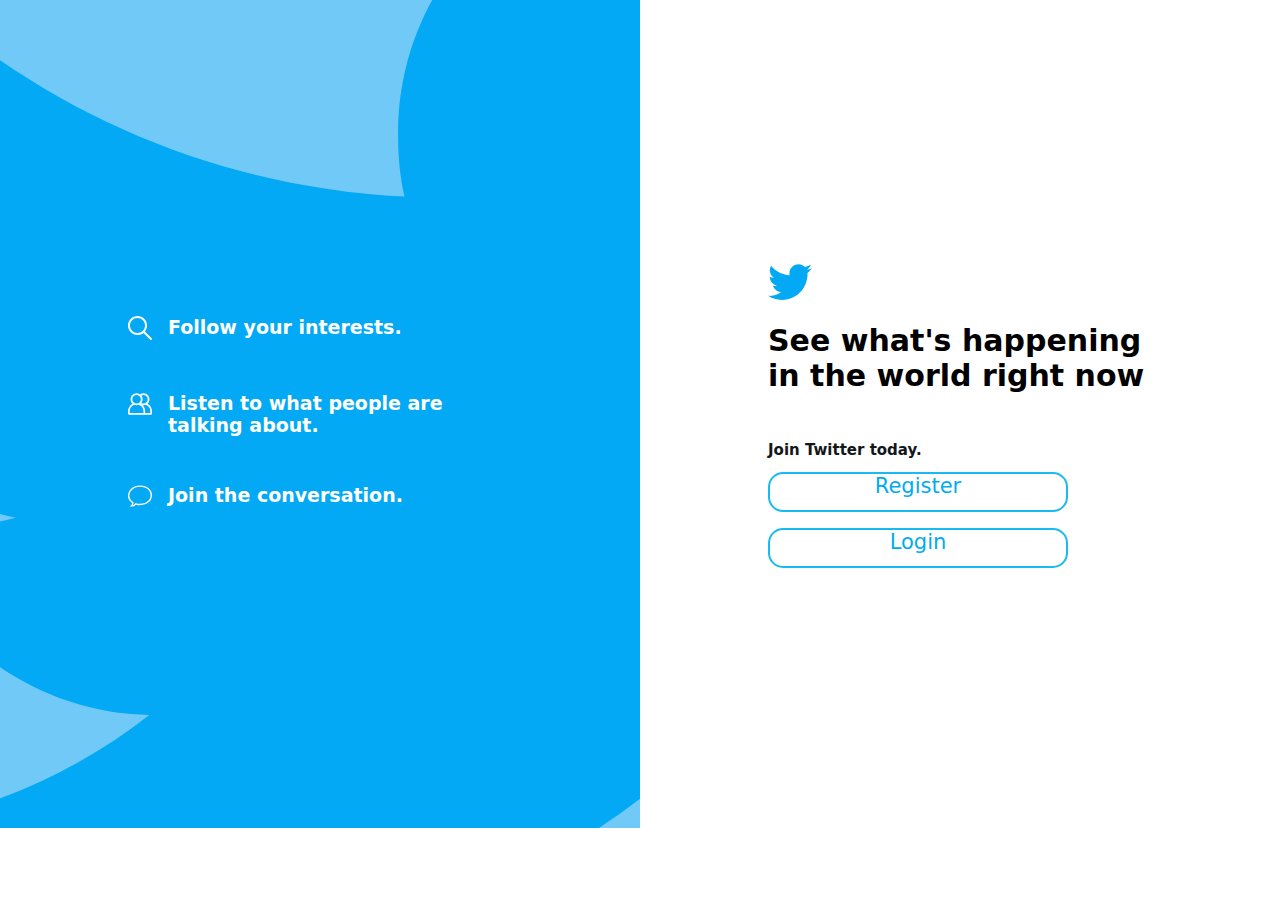
<file: twitter-ui-clone-master/index.html>
<!DOCTYPE html>
<html lang="en">

<head>
    <meta charset="UTF-8">
    <meta name="viewport" content="width=device-width, initial-scale=1.0,maximum-scale=1.0, minimum-scale=1.0">
    <meta http-equiv="X-UA-Compatible" content="ie=edge">
    <title>Twitter</title>
<link rel="mask-icon" sizes="any" href="https://abs.twimg.com/responsive-web/client-web/icon-svg.9e211f65.svg" color="#1da1f2">
<link rel="shortcut icon" href="https://abs.twimg.com/favicons/twitter.ico" type="image/x-icon">
<link rel="apple-touch-icon" sizes="192x192" href="https://abs.twimg.com/responsive-web/client-web/icon-ios.8ea219d5.png" />
    <link rel="stylesheet" href="assets/css/style.css">
<script>
   
      function myFunction() {
        window.location.href="login.html";  
      }
    
</script>
</head>

<body>
    <main>
        <div class="left">
            <div class="left-bg">
                <img src="assets/img/twitter.svg" alt="">
            </div>
            <div class="content">
                <div class="content-item">
                    <div class="content-img">
                        <img src="assets/img/search.svg" alt="">
                    </div>
                    <span class="content-description">Follow your interests.
                    </span>
                </div>
                <div class="content-item">
                    <div class="content-img">
                        <img src="assets/img/users.svg" alt="">
                    </div>
                    <span class="content-description">Listen to what people are talking about.

                    </span>
                </div>
                <div class="content-item">
                    <div class="content-img">
                        <img src="assets/img/comment.svg" alt="">
                    </div>
                    <span class="content-description">Join the conversation.

                    </span>
                </div>
            </div>
        </div>
        <div class="right">
            <div class="content">
                <div class="logo">
                    <img src="assets/img/twitter.svg" alt="">
                </div>
                <div class="title">
                    See what's happening in the world right now
                </div>
                <div class="sub-title">
                  
Join Twitter today.
                </div>
                <form>
                <a href="" id="anchor"><center>Register</center></a>   
                <br>  <a href="login.html" id="anchor"><center>Login</center> </a>  
                </form>
            </div>
        </div>
    </main>
    
   

</html>
</file>
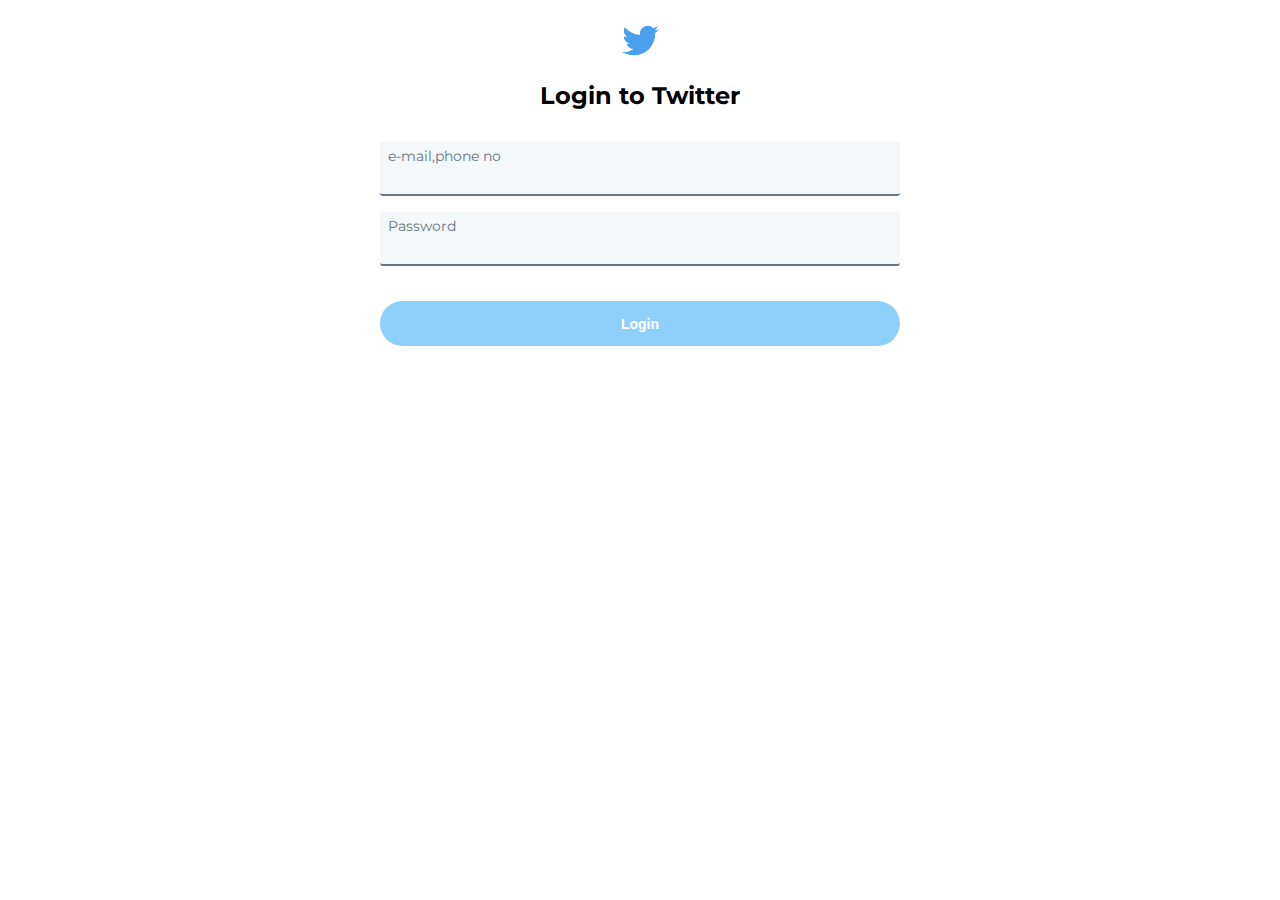
<file: twitter-ui-clone-master/login.html>
<!DOCTYPE html>
<html lang="pt-br">

<head>
  <meta charset="UTF-8">
  <meta name="viewport" content="width=device-width, initial-scale=1.0">
  <title>Login to Twitter</title>
  <link rel="stylesheet" href="./css/log.css">
</head>

<body>
  <header class="container">
    <div class="logo">
      <img src="./img/twitter-logo.png" alt="Logo do Twitter">
    </div>
  </header>

  <main class="container">
    <h1>Login to Twitter</h1>
    <div class="container">
      <form class="">
        <div class="inputs">
          <label class="usuario" for="usuario">e-mail,phone no</label><br>
          <input type="text" id="usuario">
        </div>
        <div class="inputs">
          <label class="senha" for="senha">Password</label><br>
          <input type="password" id="senha">
        </div>
        <br>
        <button class="button" type="submit">Login</button>
      </form>
      
    </div>
  </main>
</body>

</html>
</file>
<file: twitter-ui-clone-master/assets/css/style.css>
*,
*::before,
*::after {
    margin: 0;
    padding: 0;
    box-sizing: border-box;
}

a {
    text-decoration: none;
}

ul {
    list-style: none;
}

button {
    border-radius: 9999px;
    border: none;
    min-height: 39px;
    outline: none;
    cursor: pointer;
    font-size: 15px;
    font-weight: bold;
}

body {
    width: 100%;
    height: 100%;
    font: 14px system-ui, -apple-system, BlinkMacSystemFont, "Segoe UI", Roboto, Ubuntu, "Helvetica Neue", sans-serif;
}

main {
    display: flex;
    width: 100%;
    height: 92vh;
}

.left,
.right {
    width: 50%;
    height: inherit;
}

.left {
    display: flex;
    align-items: center;
    justify-content: center;
    background-color: rgb(113, 201, 248);
    position: relative;
    overflow: hidden;
    z-index: 0;
}

.left-bg img {
    position: absolute;
    right: -50vh;
    top: -30vh;
    height: 150vh;
    object-fit: cover;
    overflow: hidden;
    max-width: none;
    user-select: none;
    z-index: -1;
}

.left .content {
    font-size: 23px;
    color: white;
    width: 24rem;
}

.left .content-item {
    display: flex;
    font-weight: 500;
    margin: 3rem 0;
    font-size: 19px;
    font-weight: bold;
}

.content-img {
    margin-right: 1rem;
}

.content-item i {
    font-weight: 600;
}

.right {
    display: flex;
    flex-direction: column;
    align-items: center;
    justify-content: center;
}

.right .content {
    max-width: 80%;
    width: 24rem;
}

.right img {
    height: 2.75rem;
}

.right .title {
    font-size: 30px;
    font-weight: bold;
    margin-top: 1rem;
}

.right .sub-title {
    color: rgb(20, 23, 26);
    font-size: 15px;
    font-weight: bold;
    margin-top: 3rem;
    margin-bottom: 0.8rem;
}

.right form {
    display: flex;
    flex-direction: column;
}

.right .register {
    background-color: rgb(29, 161, 242);
    color: #fff;
    margin-bottom: 1rem;
}

.right .login {
    background-color: #fff;
    border: 1px solid rgb(29, 161, 242);
    color: rgb(29, 161, 242);
}

section.form {
    width: 90%;
    margin: 3rem auto;
    display: none;
}

section.form .container {
    display: flex;
    justify-content: center;
}

section.form .container button {
    flex: 1;
    max-width: 180px;
}

section.form .container .register {
    background-color: rgb(29, 161, 242);
    color: #fff;
    margin-right: 2em;
}

section.form .container .login {
    background-color: #fff;
    border: 1px solid rgb(29, 161, 242);
    color: rgb(29, 161, 242);
}
#anchor{
    width: 300px;
    border: 2px solid rgb(24, 187, 241);
    color: #00acee;
    align-items: center;
    font-size: 1.5em;
    border-radius: 15px;
    height: 40px;

}
#anchor:hover{
color: aliceblue;
background-color: #00acee;
}
#anchor:active{
    color: aliceblue;
    background-color: #00acee;
}

@media screen and (max-width: 800px) {
    main {
        width: 100%;
        height: 100%;
        display: flex;
        flex-direction: column;
    }
    .left,
    .right {
        width: 100%;
    }
    .right {
        padding: 1rem;
        order: 1;
    }
    .right img {
        height: 2.5rem;
    }
    .left {
        order: 2;
    }
    .left .content {
        width: 20rem;
    }
    .left-bg img {
        position: absolute;
        right: -10vh;
        top: -10vh;
        height: 60vh;
        object-fit: cover;
        overflow: hidden;
        max-width: none;
        user-select: none;
        z-index: -1;
    }
    section.form {
        display: block;
    }
    footer .container {
        width: 100%;
    }
}
</file>
<file: twitter-ui-clone-master/css/log.css>
@import url("https://fonts.googleapis.com/css2?family=Montserrat:wght@400;700&display=swap");

:root {
  --blue: #8ed0f9;
  --blue2: #1da1f2;
  --gray: rgb(101, 119, 134);
}

* {
  margin: 0;
  padding: 0;
  box-sizing: border-box;
  outline: none;
}

body,
main,
header,
h1,
h2 {
  padding: 0;
  margin: 0;
}

button,
input,
input:focus,
label {
  background-color: transparent;
  box-shadow: none;
  border: none;
  outline: none;
}

a {
  text-decoration: none;
}

.container {
  display: block;
  max-width: 960px;
  width: 100%;
  margin: 0 auto;
}

body {
  font-family: "Montserrat", sans-serif;
}

img {
  width: 100%;
  display: block;
}

.logo img {
  width: 65px;
  margin: 8px auto;
}

main h1 {
  text-align: center;
  font-size: 24px;
}

main form {
  display: block;
  margin-top: 32px;
  margin-left: auto;
  margin-right: auto;
}

main form .inputs {
  margin: 16px auto;
  width: 100%;
  max-width: 520px;
  background-color: rgb(245, 248, 250);
  font-size: 20px;
}

main form .inputs label {
  padding-left: 8px;
  color: rgb(101, 119, 134);
  font-size: 14px;
  display: inline-block;
}

main form .inputs:focus-within label {
  color: var(--blue2);
}

main form .inputs input[type="text"],
main form .inputs input[type="password"] {
  width: 100%;
  padding: 8px;
  height: 30px;
  font-size: 18px;
  border-bottom: 2px solid var(--gray);
  border-radius: 3px;
  transition: 200ms;
}

main form .inputs input[type="text"]:focus,
main form .inputs input[type="password"]:focus {
  border-bottom: 2px solid var(--blue2);
}

main form .inputs label:focus-within {
  color: var(--blue2);
}

main form .button {
  display: block;
  margin: 0 auto;
  color: white;
  font-size: 14px;
  font-weight: bold;
  width: 520px;
  height: 45px;
  background-color: var(--blue);
  border-radius: 30px;
  transition: 400ms;
  text-align: center;
}

main form .button:hover {
  background-color: #1da1f2;
  cursor: pointer;
}

.links {
  margin-top: 32px;
  text-align: center;
}

.links a {
  color: #1da1f2;
  font-size: 14px;
}

.links a:hover {
  text-decoration: underline;
}

.ponto:after {
  content: ".";
  position: relative;
  top: -4px;
}

@media only screen and (min-width: 720px) {
  .container {
    max-width: 520px;
  }
  main form .button {
    max-width: 520px;
  }
}

@media only screen and (max-width: 719.9px) {
  .container {
    max-width: 300px;
  }
  main form .button {
    max-width: 300px;
  }
  .links a {
    display: block;
  }
  .ponto:after {
    display: none;
  }
}
</file>
